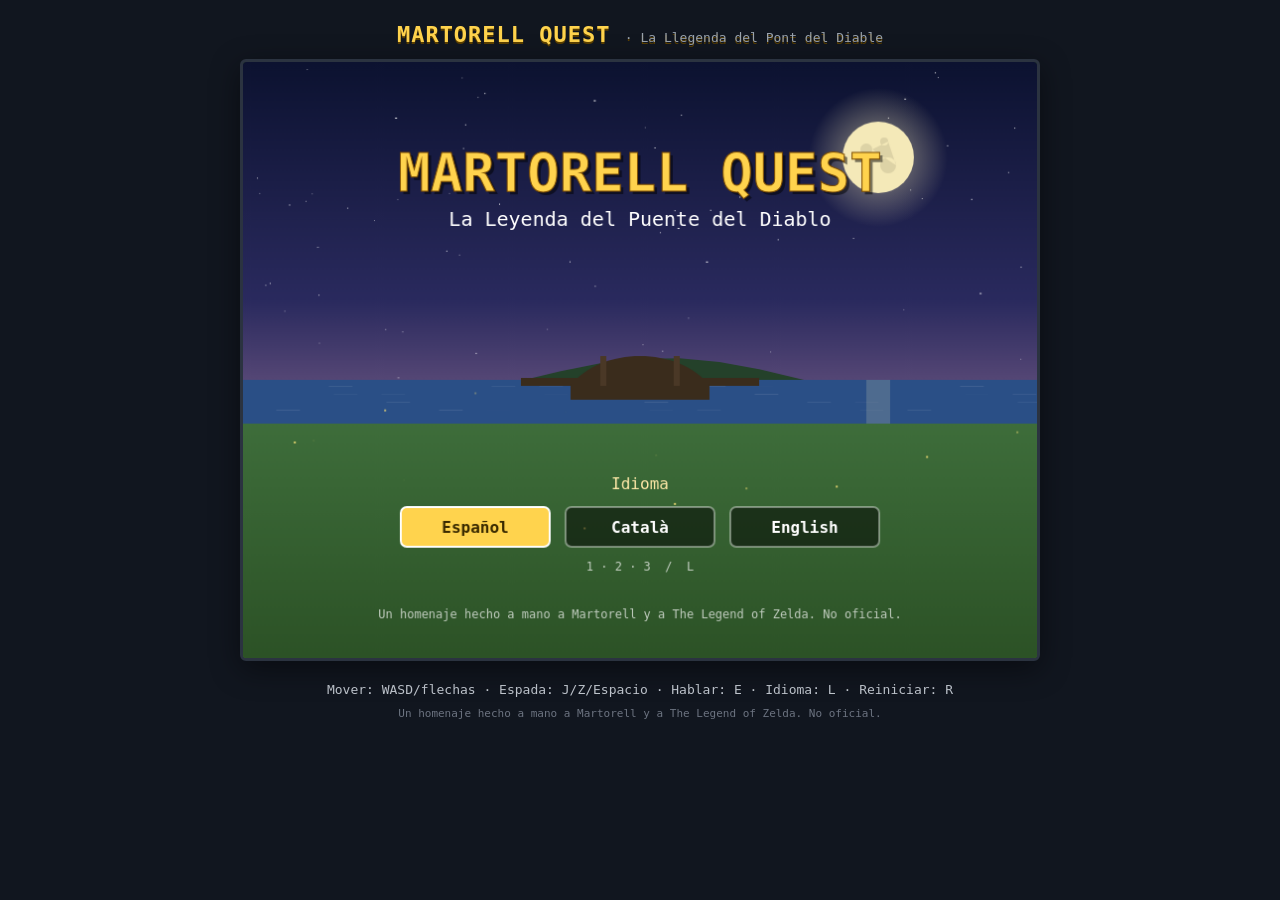
<file: index.html>
<!DOCTYPE html>
<html lang="ca">
<head>
  <meta charset="UTF-8" />
  <meta name="viewport" content="width=device-width, initial-scale=1, maximum-scale=1, user-scalable=no" />
  <title>Martorell Quest · La Llegenda del Pont del Diable</title>
  <meta name="description" content="Un joc d'aventures a l'estil Zelda pel mapa de Martorell." />
  <link rel="stylesheet" href="css/style.css" />
</head>
<body>
  <div id="wrap">
    <h1>MARTORELL QUEST <span>· La Llegenda del Pont del Diable</span></h1>

    <div id="stage">
      <canvas id="game" width="800" height="600"></canvas>

      <!-- On-screen controls for touch devices -->
      <div id="touch">
        <div id="dpad">
          <button id="btn-up"    aria-label="amunt">▲</button>
          <button id="btn-left"  aria-label="esquerra">◀</button>
          <button id="btn-right" aria-label="dreta">▶</button>
          <button id="btn-down"  aria-label="avall">▼</button>
        </div>
        <div id="actions">
          <button id="btn-b" aria-label="parlar">E</button>
          <button id="btn-a" aria-label="espasa">⚔</button>
        </div>
      </div>
    </div>

    <p id="help">Mover: WASD/flechas · Espada: J/Z/Espacio · Hablar: E · Idioma: L · Reiniciar: R</p>
    <p id="tag">Un homenaje hecho a mano a Martorell y a The Legend of Zelda. No oficial.
      &nbsp;·&nbsp; <a href="doom/index.html" style="color:#b8a06a">🔫 MARTODOOM: Buenos Aires &amp; Camí Fondo ⟶</a></p>
  </div>

  <script src="js/data.js"></script>
  <script src="js/art.js"></script>
  <script src="js/game.js"></script>
</body>
</html>
</file>
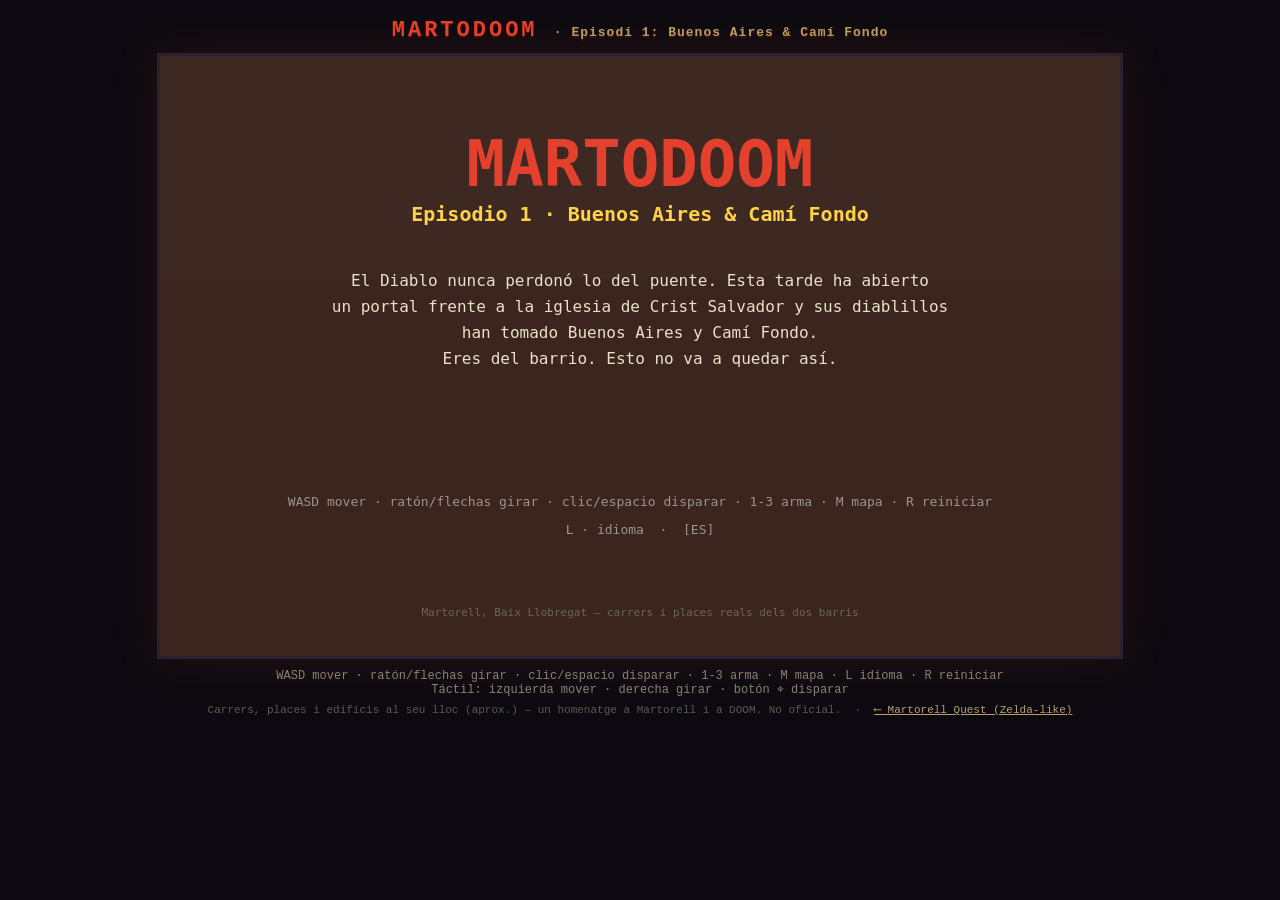
<file: doom/index.html>
<!DOCTYPE html>
<html lang="ca">
<head>
  <meta charset="UTF-8" />
  <meta name="viewport" content="width=device-width, initial-scale=1" />
  <title>MARTODOOM · Episodi 1: Buenos Aires &amp; Camí Fondo</title>
  <meta name="description" content="Un Doom casolà pels carrers reals dels barris de Buenos Aires i el Camí Fondo de Martorell." />
  <link rel="stylesheet" href="css/doom.css" />
</head>
<body>
  <div id="wrap">
    <h1>MARTODOOM <span>· Episodi 1: Buenos Aires &amp; Camí Fondo</span></h1>
    <div id="stage">
      <canvas id="game" width="960" height="600"></canvas>
      <div id="touchui" hidden>
        <button id="t-fire" aria-label="disparar">⌖</button>
        <button id="t-wpn" aria-label="arma">1·2·3</button>
        <button id="t-map" aria-label="mapa">MAPA</button>
      </div>
    </div>
    <p id="help">WASD mover · ratón/flechas girar · clic/espacio disparar · 1-3 arma · M mapa · L idioma · R reiniciar
      <br>Táctil: izquierda mover · derecha girar · botón ⌖ disparar</p>
    <p id="tag">Carrers, places i edificis al seu lloc (aprox.) — un homenatge a Martorell i a DOOM. No oficial.
      &nbsp;·&nbsp; <a href="../index.html">⟵ Martorell Quest (Zelda-like)</a></p>
  </div>
  <script src="js/map.js"></script>
  <script src="js/art3d.js"></script>
  <script src="js/engine.js"></script>
  <script src="js/game.js"></script>
</body>
</html>
</file>
<file: css/style.css>
:root { --gold: #ffd34d; --ink: #0d1117; }

* { box-sizing: border-box; }

html, body {
  margin: 0; padding: 0;
  background: #11161f;
  color: #e8e3d4;
  font-family: ui-monospace, "SFMono-Regular", Menlo, Consolas, monospace;
  -webkit-tap-highlight-color: transparent;
  overscroll-behavior: none;
}

#wrap {
  max-width: 840px;
  margin: 0 auto;
  padding: 12px 12px 28px;
  text-align: center;
}

h1 {
  font-size: 22px;
  letter-spacing: 1px;
  margin: 10px 0 12px;
  color: var(--gold);
  text-shadow: 0 2px 0 #5a3f00;
}
h1 span { color: #9aa3ad; font-size: 13px; font-weight: normal; letter-spacing: 0; }

#stage { position: relative; display: inline-block; }

canvas {
  background: #2c5226;
  border: 3px solid #2b3340;
  border-radius: 6px;
  width: 100%;
  max-width: 800px;
  height: auto;
  touch-action: none;
  box-shadow: 0 8px 30px rgba(0,0,0,0.45), inset 0 0 0 1px rgba(255,211,77,0.15);
}

#help { font-size: 13px; color: #c2c8d0; margin: 14px 0 4px; line-height: 1.7; }
#help b { color: var(--gold); }
#tag  { font-size: 11px; color: #6c7380; margin: 6px 0 0; }

/* ---- Touch controls: hidden on desktop, shown on coarse pointers ---- */
#touch { display: none; }

#touch button {
  font-size: 22px;
  color: #fff;
  background: rgba(20,26,36,0.72);
  border: 2px solid rgba(255,255,255,0.18);
  border-radius: 12px;
  width: 56px; height: 56px;
  user-select: none;
}
#touch button:active { background: rgba(255,211,77,0.5); }

#dpad {
  position: absolute; left: 10px; bottom: 10px;
  display: grid;
  grid-template-columns: repeat(3, 56px);
  grid-template-rows: repeat(3, 56px);
  gap: 4px;
}
#btn-up    { grid-column: 2; grid-row: 1; }
#btn-left  { grid-column: 1; grid-row: 2; }
#btn-right { grid-column: 3; grid-row: 2; }
#btn-down  { grid-column: 2; grid-row: 3; }

#actions {
  position: absolute; right: 10px; bottom: 16px;
  display: flex; gap: 14px; align-items: flex-end;
}
#actions #btn-a { width: 68px; height: 68px; font-size: 26px; background: rgba(180,40,40,0.6); }

@media (pointer: coarse) { #touch { display: block; } }
</file>
<file: doom/css/doom.css>
html, body {
  margin: 0; padding: 0;
  background: #0c0a10;
  color: #d8d2c0;
  font-family: 'Courier New', monospace;
  min-height: 100vh;
}
#wrap {
  display: flex; flex-direction: column; align-items: center;
  padding: 12px;
}
h1 {
  font-size: 22px; letter-spacing: 3px; color: #e3402e;
  margin: 6px 0 10px; text-shadow: 0 2px 0 #3a0e0a;
}
h1 span { font-size: 13px; color: #b8a06a; letter-spacing: 1px; }
#stage { position: relative; }
canvas {
  display: block;
  width: min(960px, 96vw);
  height: auto;
  image-rendering: pixelated;
  border: 3px solid #2a2230;
  box-shadow: 0 0 40px rgba(200, 60, 30, .15);
  cursor: crosshair;
}
#touchui button {
  position: absolute;
  background: rgba(30, 24, 36, .55);
  color: #ffd24a;
  border: 2px solid rgba(255, 210, 74, .5);
  border-radius: 50%;
  font: bold 16px 'Courier New', monospace;
  touch-action: none;
  user-select: none;
}
#t-fire { right: 14px; bottom: 16px; width: 76px; height: 76px; font-size: 30px; }
#t-wpn  { right: 104px; bottom: 26px; width: 56px; height: 56px; font-size: 12px; }
#t-map  { right: 14px; bottom: 106px; width: 56px; height: 56px; font-size: 11px; border-radius: 12px; }
#help { font-size: 12px; color: #8a8474; margin: 10px 0 2px; text-align: center; }
#tag { font-size: 11px; color: #5e594c; margin: 4px 0; text-align: center; }
#tag a { color: #b8a06a; }
</file>
